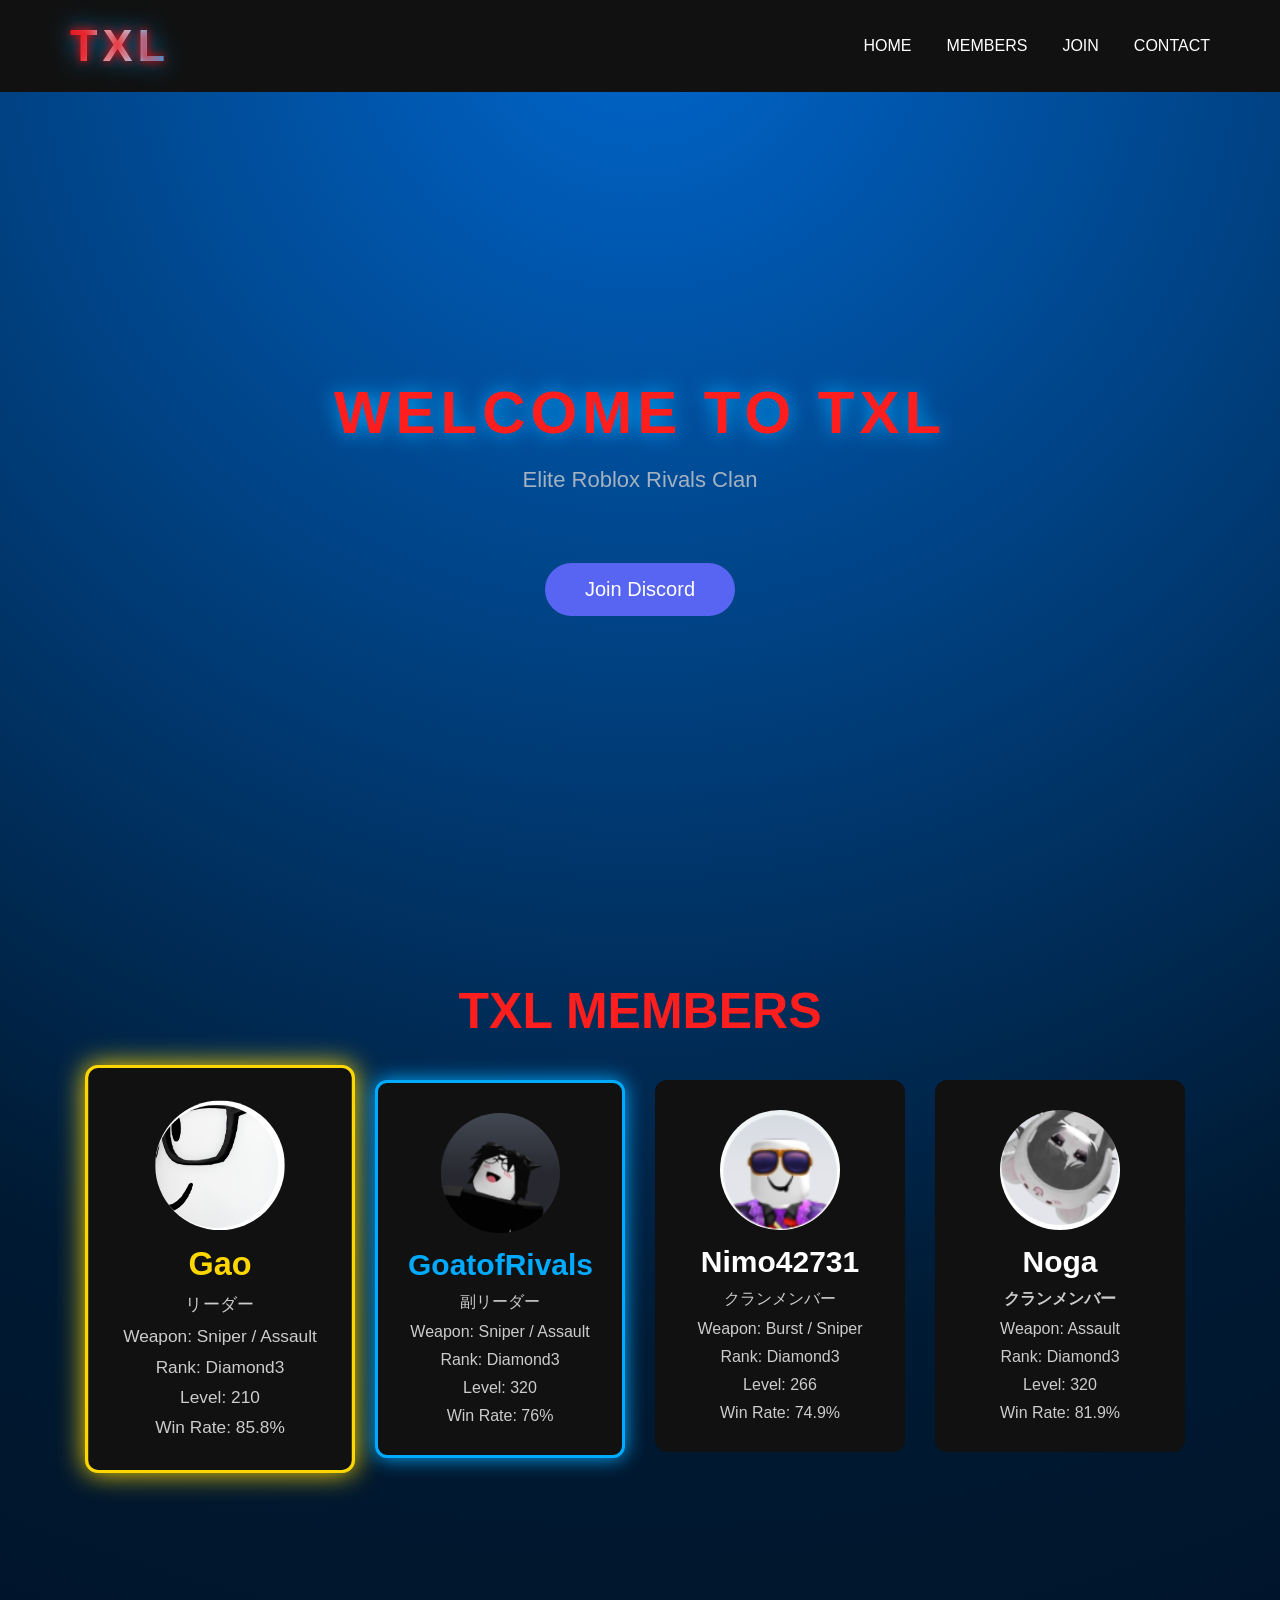
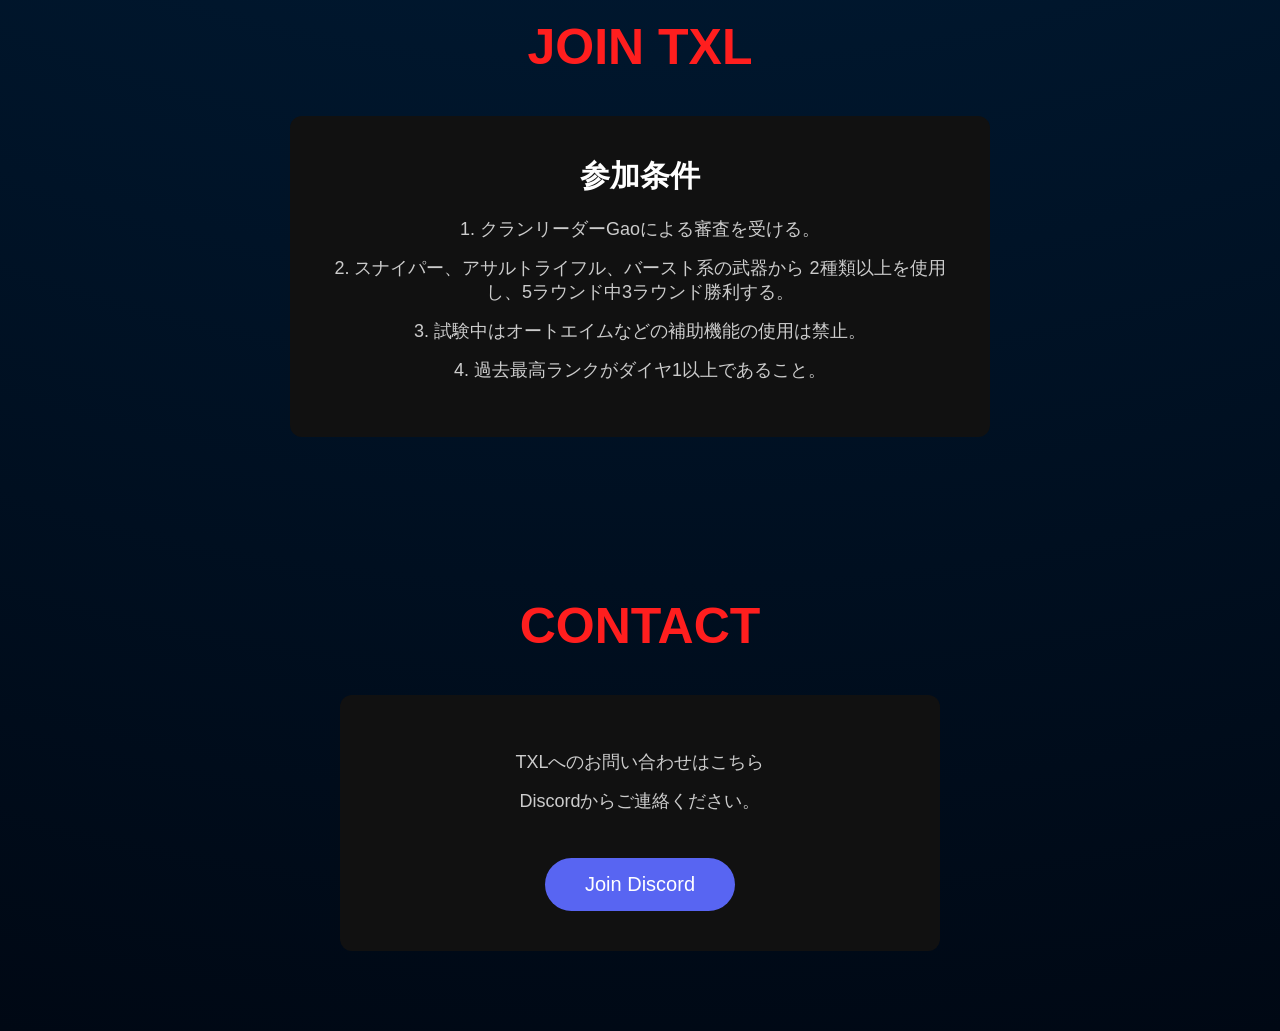
<file: index.html>
<!DOCTYPE html>
<html lang="ja">
<head>
    <meta charset="UTF-8">
    <meta name="viewport" content="width=device-width, initial-scale=1.0">
    <title>TXL Clan</title>

    <link rel="stylesheet" href="css/style.css">

<style>
html{
    scroll-behavior:smooth;
}
</style>

</head>

<body>

    <nav>
        <div class="logo">TXL</div>

        <ul>
            <li><a href="#">HOME</a></li>
            <li><a href="#members">MEMBERS</a></li>
            <li><a href="#join">JOIN</a></li>
            <li><a href="#contact">CONTACT</a></li>
        </ul>
    </nav>

    <section class="hero">
        <h1>WELCOME TO TXL</h1>
        <p>Elite Roblox Rivals Clan</p>

        <div class="buttons">
            <a class="discord-btn" href="https://discord.gg/STpEBjr97R" target="_blank">
    Join Discord
</a>
        </div>
    </section>  
<section id="members" class="members">
    <h2>TXL MEMBERS</h2>

    <div class="member-list">

        <div class="member-card leader-card">

    <img src="images/Gao.png" alt="Gao">

    <h3>Gao</h3>
<p>リーダー</p>

<p>Weapon: Sniper / Assault</p>
<p>Rank: Diamond3</p>
<p>Level: 210</p>
<p>Win Rate: 85.8%</p>

</div>

<div class="member-card co-leader-card">

    <img src="images/GoatofRivals.png">

    <h3>GoatofRivals</h3>
<p>副リーダー</p>

<p>Weapon: Sniper / Assault</p>
<p>Rank: Diamond3</p>
<p>Level: 320</p>
<p>Win Rate: 76%</p>

</div>

<div class="member-card">

    <img src="images/Nimo42731.png" alt="Nimo">

    <h3>Nimo42731</h3>
    <p>クランメンバー</p>

    <p>Weapon: Burst / Sniper</p>
    <p>Rank: Diamond3</p>
    <p>Level: 266</p>
<p>Win Rate: 74.9%</p>

</div>

<div class="member-card">

    <img src="images/Noga.png">

    <h3>Noga</h3>
    <p class="role member">クランメンバー</p>

    <p>Weapon: Assault</p>
    <p>Rank: Diamond3</p>
    <p>Level: 320</p>
<p>Win Rate: 81.9%</p>

</div>
        </div>

</section>

<section id="join" class="join">

    <h2>JOIN TXL</h2>

    <div class="join-box">

        <h3>参加条件</h3>

        <p>1. クランリーダーGaoによる審査を受ける。</p>

        <p>
            2. スナイパー、アサルトライフル、バースト系の武器から
            2種類以上を使用し、5ラウンド中3ラウンド勝利する。
        </p>

        <p>
            3. 試験中はオートエイムなどの補助機能の使用は禁止。
        </p>

        <p>
            4. 過去最高ランクがダイヤ1以上であること。
        </p>

    </div>

</section>
<section id="contact" class="contact">

    <h2>CONTACT</h2>

    <div class="contact-box">

        <p>TXLへのお問い合わせはこちら</p>

        <p>
            Discordからご連絡ください。
        </p>

        <a class="discord-btn" href="https://discord.gg/STpEBjr97R" target="_blank">
            Join Discord
        </a>

    </div>

</section>

    <script src="js/script.js"></script>

</body>
</html>
</file>
<file: css/style.css>
*{
    margin:0;
    padding:0;
    box-sizing:border-box;
}

body{
    background:
    radial-gradient(circle at top,#0066cc,#001a33,#000814);

    color:white;
    font-family:Arial, Helvetica, sans-serif;
    position:relative;
    min-height:100vh;
}

nav{
    display:flex;
    justify-content:space-between;
    align-items:center;
    padding:20px 70px;
    background:#111;
}

.logo{
    font-size:45px;
    font-weight:900;
    letter-spacing:5px;
    background:linear-gradient(45deg,#ff0000,#ffffff,#00aaff);
    -webkit-background-clip:text;
    color:transparent;
    text-shadow:0 0 20px #ff0000;
}

nav ul{
    display:flex;
    list-style:none;
    gap:35px;
}

nav ul li a{
    color:white;
    text-decoration:none;
    transition:.3s;
}

nav ul li a:hover{
    color:#ff1e1e;
}

.hero{
    height:90vh;
    display:flex;
    flex-direction:column;
    justify-content:center;
    align-items:center;
    text-align:center;
}

.hero h1{
    font-size:90px;
    color:#ff1e1e;
}

.hero p{
    font-size:25px;
    margin-top:15px;
    color:#cccccc;
}

.buttons{
    margin-top:40px;
    display:flex;
    gap:20px;
}

button{
    padding:15px 40px;
    font-size:18px;
    background:#ff1e1e;
    color:white;
    border:none;
    border-radius:8px;
    cursor:pointer;
    transition:.3s;
}

button:hover{
    background:white;
    color:black;
    transform:scale(1.05);
}
.discord-btn {
    padding:15px 40px;
    font-size:18px;
    background:#ff1e1e;
    color:white;
    border-radius:8px;
    text-decoration:none;
    cursor:pointer;
    transition:.3s;
}

.discord-btn:hover{
    background:white;
    color:black;
    transform:scale(1.05);
}
.members{
    padding:80px 50px;
    text-align:center;
}

.members h2{
    font-size:50px;
    color:#ff1e1e;
    margin-bottom:40px;
}

.member-list{
    display:flex;
    justify-content:center;
    gap:30px;
}

.member-card{
    background:#111;
    padding:30px;
    width:250px;
    border-radius:12px;
    transition:.3s;
}

.member-card h3{
    font-size:30px;
}

.member-card p{
    color:#ccc;
    margin-top:10px;
}
.join{
    padding:80px 50px;
    text-align:center;
}

.join h2{
    font-size:50px;
    color:#ff1e1e;
    margin-bottom:40px;
}

.join-box{
    background:#111;
    padding:40px;
    max-width:700px;
    margin:auto;
    border-radius:12px;
}

.join-box h3{
    font-size:30px;
    margin-bottom:20px;
}

.join-box p{
    color:#cccccc;
    font-size:18px;
    margin:15px 0;
}
.co-leader{
    color:#ff1e1e;
    font-weight:bold;
}

.member{
    color:#cccccc;
    font-weight:bold;
}
.leader-card{
    border:3px solid gold;
    box-shadow:0 0 25px gold;
    transform:scale(1.08);
}

.leader-card h3{
    color:gold;
}

.co-leader-card{
    border:3px solid #00aaff;
    box-shadow:0 0 15px #00aaff;
}

.co-leader-card h3{
    color:#ff1e1e;
}
.contact{
    padding:80px 50px;
    text-align:center;
}

.contact h2{
    font-size:50px;
    color:#ff1e1e;
    margin-bottom:40px;
}

.contact-box{
    background:#111;
    padding:40px;
    max-width:600px;
    margin:auto;
    border-radius:12px;
}

.contact-box p{
    color:#cccccc;
    font-size:18px;
    margin:15px;
}
/* Leader card */
.leader-card{
    border:3px solid gold;
    box-shadow:0 0 25px gold;
}

/* Co Leader card */
.co-leader-card{
    border:3px solid #00aaff;
    box-shadow:0 0 20px #00aaff;
}

/* Leader name */
.leader-card h3{
    color:gold;
}

/* Co Leader name */
.co-leader-card h3{
    color:#00aaff;
}
.member-card{
    transition:0.3s ease;
}

.leader-card:hover{
    box-shadow:0 0 40px gold;
}

.co-leader-card:hover{
    box-shadow:0 0 35px #00aaff;
}
.member-card{
    opacity:0;
    transform:translateX(-100px);
    transition:0.8s ease;
}

.member-card.show{
    opacity:1;
    transform:translateX(0);
}
.hero{
    text-align:center;
    padding:120px 20px;
    color:white;
}

.hero h1{
    font-size:60px;
    letter-spacing:5px;
    animation:fadeDown 1s ease;
    text-shadow:0 0 20px #00aaff;
}

.hero p{
    font-size:22px;
    margin-top:20px;
    opacity:0.8;
    animation:fadeUp 1.2s ease;
}

.discord-btn{
    display:inline-block;
    margin-top:30px;
    padding:15px 40px;
    border-radius:30px;
    background:#5865F2;
    color:white;
    text-decoration:none;
    font-size:20px;
    transition:0.3s;
}

.discord-btn:hover{
    transform:scale(1.1);
    box-shadow:0 0 30px #5865F2;
}


@keyframes fadeDown{
    from{
        opacity:0;
        transform:translateY(-40px);
    }
    to{
        opacity:1;
        transform:translateY(0);
    }
}


@keyframes fadeUp{
    from{
        opacity:0;
        transform:translateY(40px);
    }
    to{
        opacity:1;
        transform:translateY(0);
    }
}
.join-box{
    opacity:0;
    transform:translateY(50px);
    transition:0.8s ease;
}

.join-box.show{
    opacity:1;
    transform:translateY(0);
}

.join-box:hover{
    box-shadow:0 0 25px #00aaff;
}


.join-box p{
    opacity:0;
    transform:translateX(-30px);
    transition:0.5s ease;
}

.join-box.show p{
    opacity:1;
    transform:translateX(0);
}


.join-box.show p:nth-child(2){
    transition-delay:0.2s;
}

.join-box.show p:nth-child(3){
    transition-delay:0.4s;
}

.join-box.show p:nth-child(4){
    transition-delay:0.6s;
}

.join-box.show p:nth-child(5){
    transition-delay:0.8s;
}
.contact-box{
    opacity:0;
    transform:translateY(50px) scale(0.95);
    transition:0.8s ease;
}

.contact-box.show{
    opacity:1;
    transform:translateY(0) scale(1);
}


.contact-box.show .discord-btn{
    animation:contactButton 0.8s ease 0.5s forwards;
}


.contact-box:hover{
    box-shadow:0 0 30px #5865F2;
}


@keyframes contactButton{

    from{
        opacity:0;
        transform:translateY(20px);
    }

    to{
        opacity:1;
        transform:translateY(0);
    }

}
.member-list{
    display:flex;
    justify-content:center;
    align-items:flex-start;
    gap:30px;
    flex-wrap:nowrap;
}

.leader-card{
    transform:scale(1.08);
}

.leader-card.show{
    transform:scale(1.08);
}
.member-card{
    opacity:0;
    transform:translateX(-100px);
    transition:0.8s ease;
}

.member-card.show{
    opacity:1;
    transform:translateX(0);
}

.leader-card.show{
    transform:scale(1.08);
}
.member-list{
    display:flex;
    justify-content:center;
    align-items:flex-start;
    gap:30px;
    flex-wrap:nowrap;
}
.member-card.show{
    opacity:1;
    transform:translateX(0);
}

.leader-card.show{
    transform:scale(1.08);
}

.member-list{
    display:flex;
    justify-content:center;
    align-items:flex-start;
    gap:30px;
    flex-wrap:wrap;
}
.member-card{
    opacity:1;
    transform:translateX(0);
    transition:0.3s ease;
}

.member-card img{
    display:block;
    width:120px;
    height:120px;
    border-radius:50%;
    object-fit:cover;
    object-position:center;
    margin:0 auto 15px;
}
.member-card img[alt="Nimo"]{
    object-position:55% center;
}
.leader-card:hover{
    box-shadow:0 0 40px gold;
}

.co-leader-card:hover{
    box-shadow:0 0 35px #00aaff;
}

.leader-card:hover{
    box-shadow:0 0 40px gold;
}

.co-leader-card:hover{
    box-shadow:0 0 35px #00aaff;
}

.leader-card:hover{
    box-shadow:0 0 60px gold;
}

.co-leader-card:hover{
    box-shadow:0 0 50px #00aaff;
}
.leader-card:hover{
    transform:translateY(-15px) scale(1.08);
    box-shadow:0 0 60px gold;
}

.co-leader-card:hover{
    transform:translateY(-15px) scale(1.05);
    box-shadow:0 0 50px #00aaff;
}
.member-card:hover{
    transform:translateY(-15px) scale(1.05);
}

.leader-card:hover{
    box-shadow:0 0 60px gold;
}

.co-leader-card:hover{
    box-shadow:0 0 50px #00aaff;
}

.leader-card:hover{
    box-shadow:0 0 60px gold;
}

.co-leader-card:hover{
    box-shadow:0 0 50px #00aaff;
}
.member-card:hover{
    transform:translateY(-15px) scale(1.05);
}
.logo{
    font-size:45px !important;
    font-weight:900 !important;
    letter-spacing:5px !important;
    background:linear-gradient(90deg,#ff0000,#ffffff,#00aaff);
    -webkit-background-clip:text;
    -webkit-text-fill-color:transparent;
    text-shadow:
    0 0 10px red,
    0 0 25px #00aaff;
}


.hero,
.members,
.join,
.contact,
nav{
    position:relative;
    z-index:2;
}
</file>
